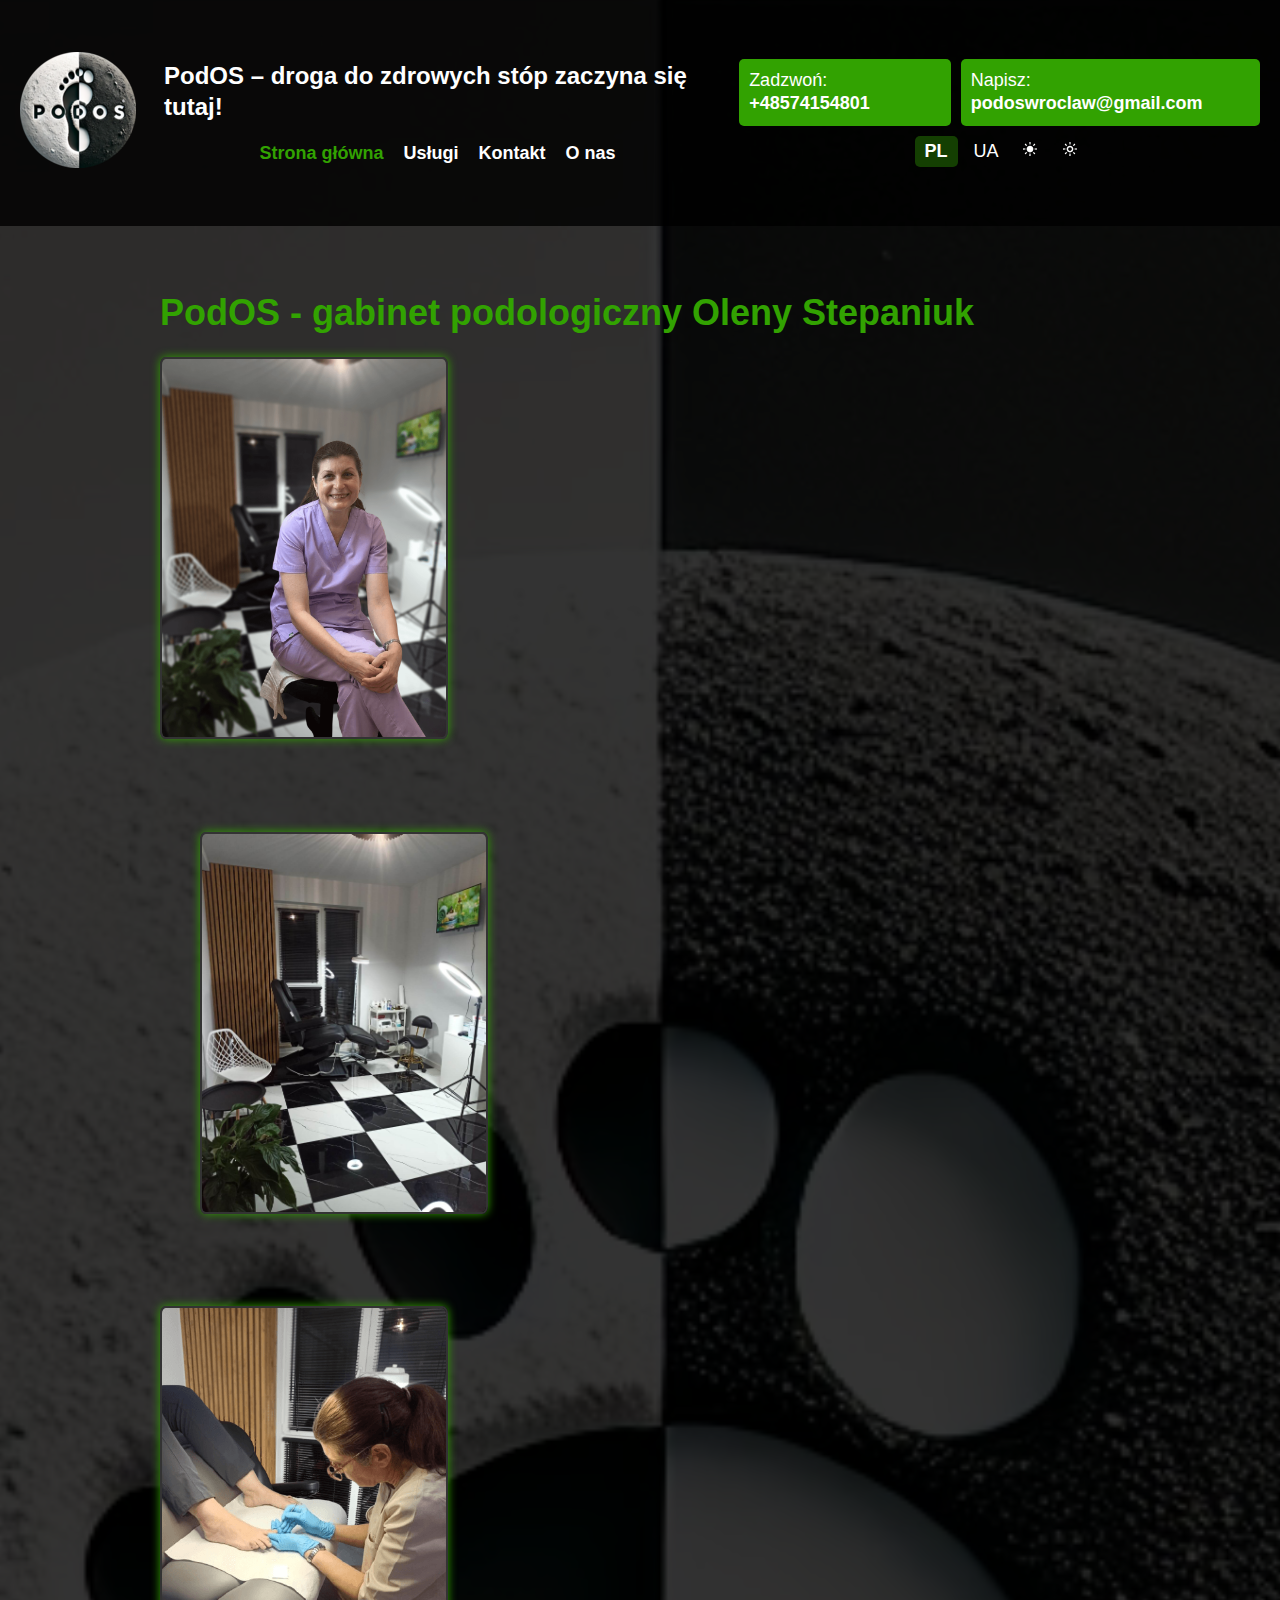
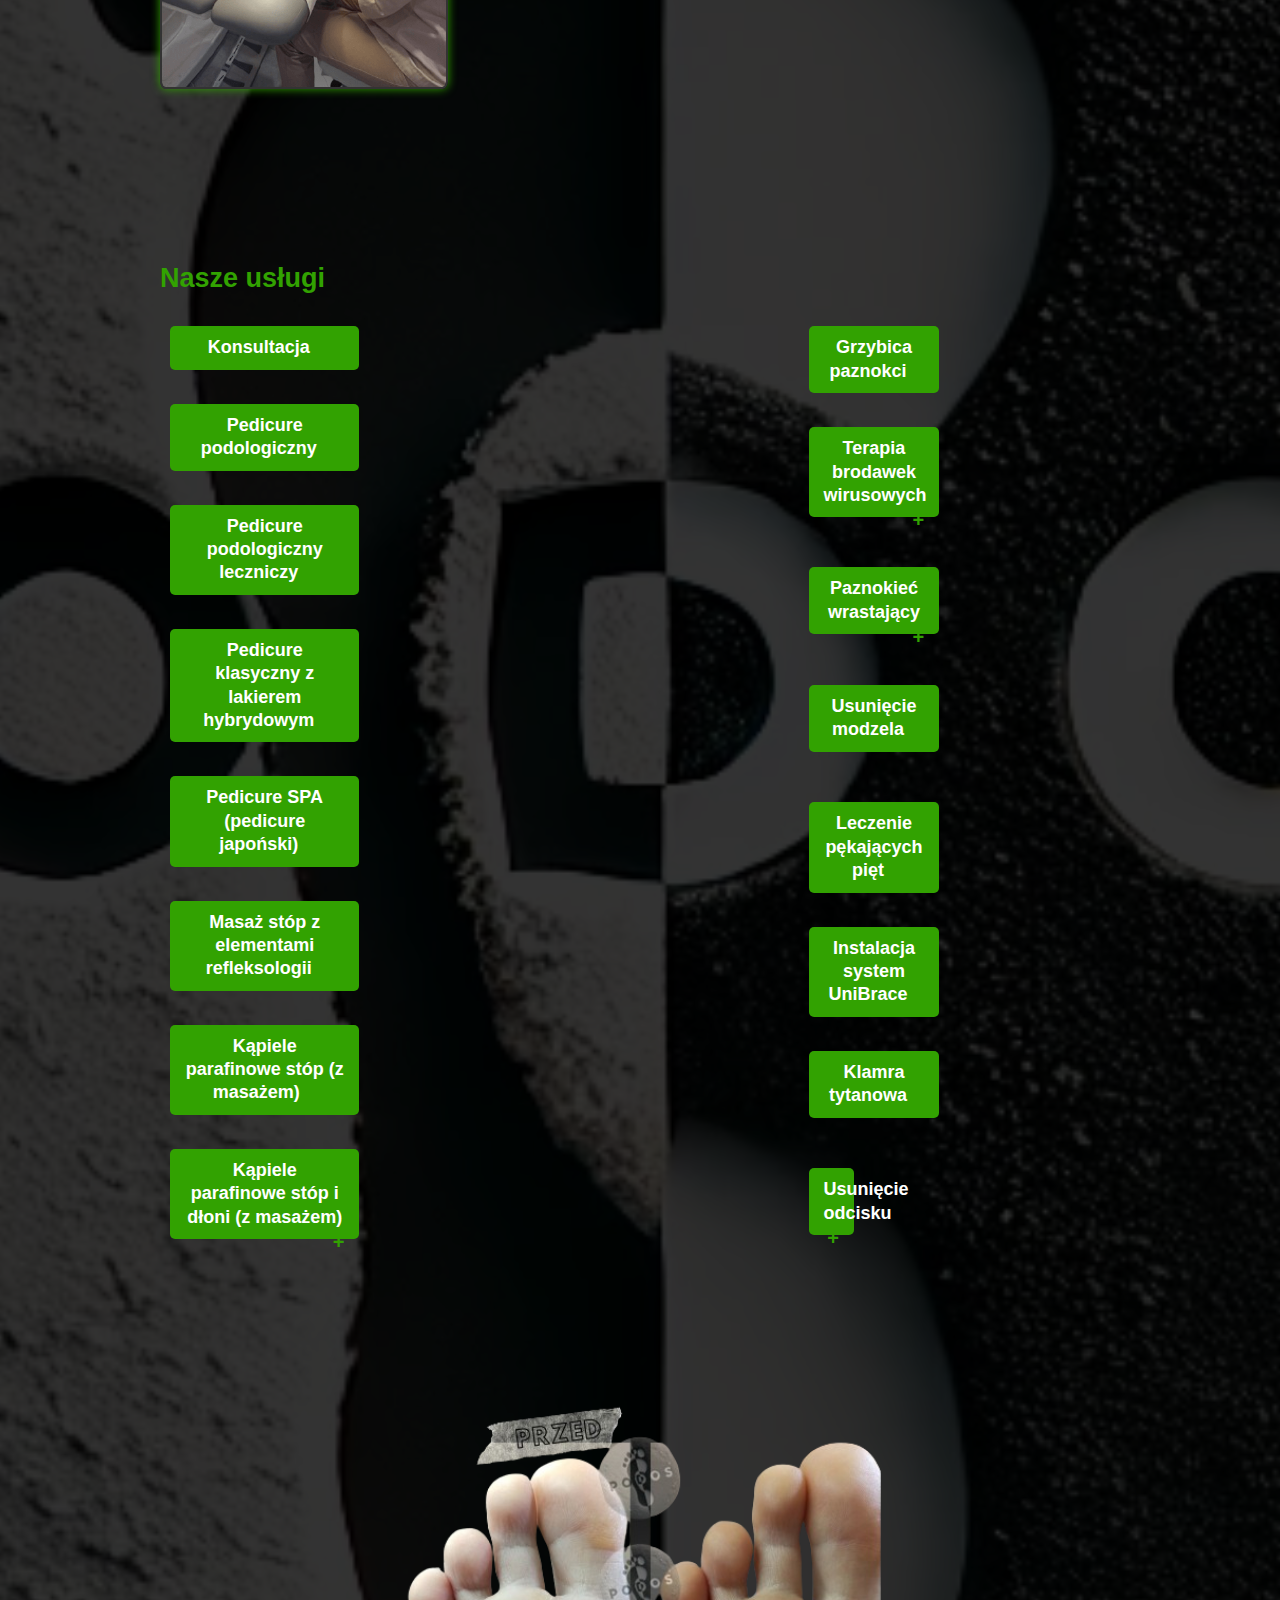
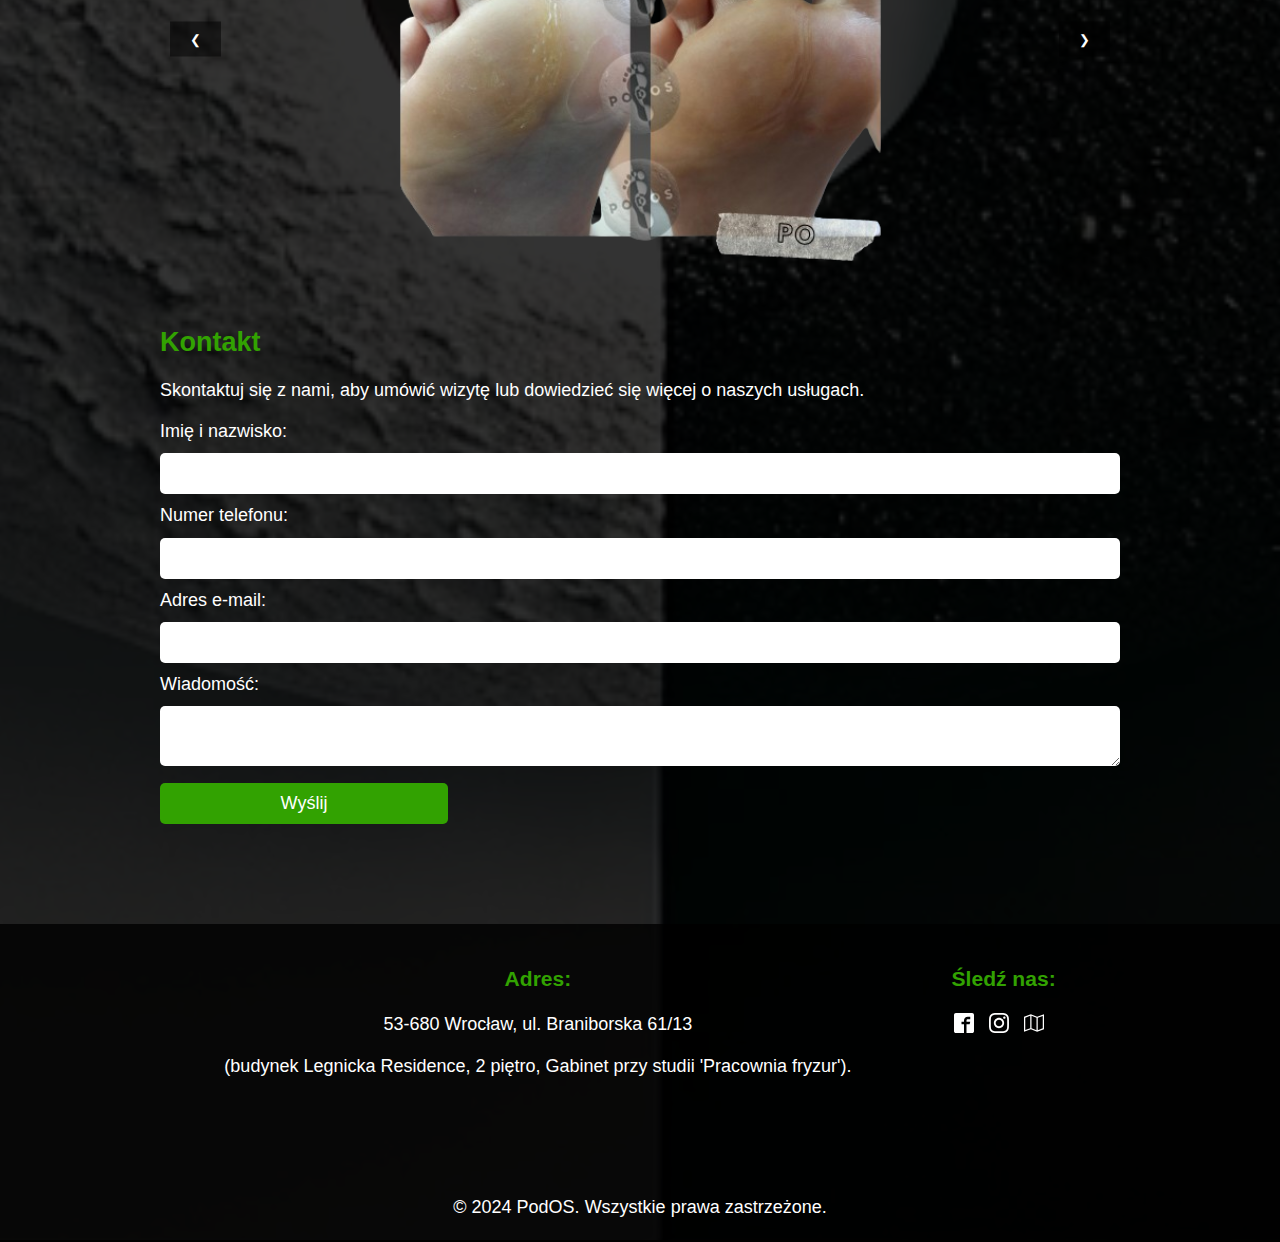
<file: index.html>
<!DOCTYPE html>
<html lang="pl">
<head>
    <meta charset="UTF-8">
    <meta name="viewport" content="width=device-width, initial-scale=1.0">
    <meta name="description" content="PodOS - gabinet podologiczny we Wrocławiu – Profesjonalna pielęgnacja stóp, leczenie wrastających paznokci, pedicure medyczny i więcej. Skontaktuj się z nami już dziś!">
    <meta name="keywords" content="PodOS gabinet podologiczny we Wrocławiu,gabinet podologiczny Wrocław,pedicure medyczny Wrocław,leczenie wrastających paznokci Wrocław,usuwanie modzeli Wrocław,pielęgnacja stóp Wrocław,podologia dziecięca Wrocław,profilaktyka stóp cukrzycowych Wrocław,leczenie odcisków Wrocław,usuwanie kurzajek Wrocław,terapia na ból pięt Wrocław,pielęgnacja stóp Wrocław,pedicure medyczny,leczenie wrastających paznokci,usuwanie modzeli,pielęgnacja stóp,podologia dziecięca,profilaktyka stóp cukrzycowych,leczenie odcisków,usuwanie kurzajek,terapia na ból pięt,PodOS кабінет подологічний у Вроцлаві,медичний педикюр,лікування врослого нігтя,видалення мозолі,догляд за ногами,дитяча подологія,профілактика діабетичної стопи,лікування мозолів,видалення бородавок,лікування болю в п'яті,кабінет подології Вроцлав,медичний педикюр Вроцлав,лікування врослого нігтя Вроцлав,видалення мозолів Вроцлав,догляд за стопами ніг Вроцлав,педіатрична подологія Вроцлав,профілактика зубастих ніг Вроцлав,лікування мозолів Вроцлав,Видалення бородавок Вроцлав,Терапія болю п'ят Вроцлав,догляд за стопами ніг Вроцлав" >
    <title>PodOS</title>
    <link rel="stylesheet" href="styles.css">
    <link rel="stylesheet" href="mobile-styles.css">
    <link rel="icon" href="/img/favico.ico" type="image/x-icon" widgth="32px" height="32px">
</head>
<body>
    <header>
        <a class="logo" href="#home">
            <img src="img/logo_podos.png" alt="PodOS Logo" class="logo-image">
        </a> 

        <div class="wrap-logo-slogan">
            <p class="slogan">PodOS – droga do zdrowych stóp zaczyna się tutaj!</p>
            
            <div class="modalwindow menu-container" id="modalwindow menu-container">
                <p class="slogan hidden">!Z PodOS wszystkie „czarne” problemy staną się „białym” rozwiązaniem!</p>
                <nav>
                    <ul class="menu">
                        <li><a href="#home" class="active" id="home-link"></a></li>
                        <li><a href="#services" id="services-link"></a></li>
                        <li><a href="#contact" id="contact-link"></a></li>
                        <li><a href="#about" id="about-link"></a></li>
                    </ul>
                </nav>
            </div>
        </div>
        
        <div class="mobile-burger hidden">
            <div class="wrap-btn-actions">
                <a href="tel:+48574154801" class="btn mobile-call">
                    <svg class="icon icon-phone">
                        <use xlink:href="img/symbol-defs.svg#icon-phone"></use>
                    </svg>
                </a>
                <a href="mailto:podoswroclaw@gmail.com" class="btn mobile-call">
                    <svg class="icon icon-mail">
                        <use xlink:href="img/symbol-defs.svg#icon-envelop"></use>
                    </svg>
                </a>
            </div>

            <div class="dropdown">
                <button class="dropdown-toggle" onclick="toggleMenu()">Menu</button>
                <ul class="dropdown-menu" id="dropdownMenu">
                    <li><a href="#home" id="home-link"></a></li>
                    <li><a href="#about" id="about-link"></a></li>
                    <li><a href="#services" id="services-link"></a></li>
                    <li><a href="#contact" id="contact-link"></a></li>
                    <!-- <li>
                        <button class="close-menu" onclick="toggleMenu()">Закрити</button>
                    </li> -->
                </ul>
            </div>
        </div>

        <div>
            <div class="action-buttons menu-containeR">
                <a href="tel:+48574154801" class="btn desktop-btn">Zadzwoń: <b>+48574154801</b></a> 
                <a href="mailto:podoswroclaw@gmail.com" class="btn desktop-btn">Napisz: <b>podoswroclaw@gmail.com</b></a>
            </div>

            <div class="language-switcher">
                <button data-value="pl" onclick="switchLanguage('pl')">PL</button>
                <button data-value="uk" onclick="switchLanguage('uk')">UA</button>
                <button class="switcher-activ" data-value="light" onclick="toggleTheme('light')">
                    <svg class="icon icon-adjust-brightness">
                        <use xlink:href="img/symbol-defs.svg#icon-adjust-brightness"></use>
                    </svg>
                </button>
                <button class="switcher-activ" data-value="dark" onclick="toggleTheme('dark')">
                    <svg class="icon icon-weather-sunny">
                        <use xlink:href="img/symbol-defs.svg#icon-weather-sunny"></use>
                    </svg>                
                </button>
            </div>
        </div>
    </header>

    <main>
        <!-- Home Section -->
        <section id="home">
            <h1 id="home-title" class="home-title"></h1>
            <div class="img-contents">
                <img src="img/podolog-os-removebg.png" alt="podolog Olena Stepaniuk Wroclaw">
                <p id="home-intro"></p>
            </div>
            
            <h2 id="home-why-title"></h2>
            <div class="img-contents right-side">
                <p id="home-why-content"></p>
                <img src="img/gabinet.jpg" alt="gabinet podologa we Wrocławiu">
            </div>
        
            <h2 id="home-services-title"></h2>
            <div class="img-contents">
                <img src="img/podolog-os-zabieg-removebg.png" alt="">
                <p id="home-services-content"></p>
            </div>
        
            <h2 id="home-professional-title"></h2>
            <p id="home-professional-content"></p>
        </section>
        

        <!-- Services Section -->
        <section id="services" >
            <h2 id="services-title">Nasze Usługi</h2>

            <div class="wrap-service-items">
                <div class="service-grid">
                    <div class="service">
                        <h3 class="service-title up">Konsultacja
                            <span class="toggle-icon">+</span>
                        </h3>
                        <div class="service-details">
                            <p><b>Cena:</b> 100 zł</p>
                            <p><b>Zabieg:</b> Diagnoza zmian w obrębie skóry i paznokci. Przedstawienie i omówienie terapii. Konsultacja jest bezpłatna przy umówionym zabiegu.</p>
                            <p><b>Czas trwania:</b> 30 min.</p>
                        </div>
                    </div>
                    <div class="service">
                        <h3 class="service-title">Pedicure podologiczny
                            <span class="toggle-icon">+</span>
                        </h3>
                        <div class="service-details">
                            <p><b>Cena:</b> od 200 zł</p>
                            <p><b>Zabieg:</b> Оpracowanie podeszwy stóp, skrócenie i oczyszczenie paznokci, aplikacja preparatów kosmetycznych.</p>
                            <p><b>Czas trwania:</b> do 90 min.</p>
                        </div>
                    </div>
                    <div class="service">
                        <h3 class="service-title">Pedicure podologiczny leczniczy
                            <span class="toggle-icon">+</span>
                        </h3>
                        <div class="service-details">
                            <p><b>Cena:</b> od 250 zł</p>
                            <p><b>Zabieg:</b> Оpracowanie podeszwy stóp, skrócenie i oczyszczenie paznokci, aplikacja preparatów leczniczych.</p>
                            <p><b>Czas trwania:</b> do 120 min.</p>
                        </div>
                    </div>
                    <div class="service">
                        <h3 class="service-title">Pedicure klasyczny z lakierem hybrydowym
                            <span class="toggle-icon">+</span>
                        </h3>
                        <div class="service-details">
                            <p><b>Cena:</b> od 220 zł</p>
                            <p><b>Zabieg:</b> Оpracowanie podeszwy stóp, skrócenie  i oczyszczenie paznokci, naniesienie pokrycia hybrydowego, aplikacja preparatów kosmetycznych. </p>
                            <p><b>Czas trwania:</b> do 120 min.</p>
                        </div>
                    </div>
                    <div class="service">
                        <h3 class="service-title">Pedicure SPA (pedicure japoński)
                            <span class="toggle-icon">+</span>
                        </h3>
                        <div class="service-details">
                            <p><b>Cena:</b> od 200 zł</p>
                            <p><b>Zabieg:</b> Оpracowanie podeszwy stóp, skrócenie  i oczyszczenie paznokci, aplikacja preparatów kosmetycznych, wykonanie pedicure metodą mechanicznego wcierania pasty specjalniej leczniczej w płytkę paznokcia i polerowanie pudrem mineralnym.</p>
                            <p><b>Czas trwania:</b> do 120 min.</p>
                        </div>
                    </div>
                    <div class="service">
                        <h3 class="service-title">Masaż stóp z elementami refleksologii
                            <span class="toggle-icon">+</span>
                        </h3>
                        <div class="service-details">
                            <p><b>Cena:</b> od 80 zł</p>
                            <p><b>Zabieg:</b> Оpracowanie podeszwy stóp różnymi technikami masażą z elementami refleksologii.</p>
                            <p><b>Czas trwania:</b> 30 min.</p>
                        </div>
                    </div>
                    <div class="service">
                        <h3 class="service-title">Kąpiele parafinowe stóp (z masażem)&nbsp
                            <span class="toggle-icon">+</span>
                        </h3>
                        <div class="service-details">
                            <p><b>Cena:</b> od 100 zł</p>
                            <p><b>Zabieg:</b> Оpracowanie stóp, aplikacja preparatów kosmetycznych, zanurzenie w kąpieli parafinowej.</p>
                            <p><b>Czas trwania:</b> 60 min.</p>
                        </div>
                    </div>
                    <div class="service">
                        <h3 class="service-title">Kąpiele parafinowe stóp i dłoni (z masażem) 
                            <span class="toggle-icon">+</span>
                        </h3>
                        <div class="service-details">
                            <p><b>Cena:</b> od 200 zł</p>
                            <p><b>Zabieg:</b> Оpracowanie stóp i dłoni, aplikacja preparatów kosmetycznych, zanurzenie w kąpieli parafinowej, masaż.</p>
                            <p><b>Czas trwania:</b> do 120 min.</p>
                        </div>
                    </div>
                </div>

                <div class="service-grid">
                    <div class="service">
                        <h3 class="service-title up wrap">Grzybica paznokci
                            <span class="toggle-icon">+</span>
                        </h3>
                        <div class="service-details">
                            <p><b>Cena:</b> 150 zł</p>
                            <p>Diagnoza podologiczna, opracowanie i leczenie, aplikacja produkty leczniczego.</p>
                            <p><b>Czas trwania:</b> do 60 min.</p>
                        </div>
                    </div>
                    <div class="service">
                        <h3 class="service-title">Terapia brodawek wirusowych
                            <span class="toggle-icon">+</span>
                        </h3>
                        <div class="service-details">
                            <p><b>Cena:</b> od 150 zł (1 wizyta), 100 zł (2 wizyta)</p>
                            <p>Opracowanie brodawek, leczenie.</p>
                            <p><b>Czas trwania:</b> do 30 min.</p>
                        </div>
                    </div>
                    <div class="service">
                        <h3 class="service-title">Paznokieć wrastający
                            <span class="toggle-icon">+</span>
                        </h3>
                        <div class="service-details">
                            <p><b>Cena:</b> od 100 zł</p>
                            <p>Opracowanie wrastającej części i leczenie paznokcia.</p>
                            <p><b>Czas trwania:</b> do 60 min.</p>
                        </div>
                    </div>
                    <div class="service">
                        <h3 class="service-title">Usunięcie  modzela
                            <span class="toggle-icon">+</span>
                        </h3>
                        <div class="service-details">
                            <p><b>Cena:</b> od 100 zł</p>
                            <p>Usunięcie modzela lub odcisku oraz założenie odciązenia.</p>
                            <p><b>Czas trwania:</b> do 60 min.</p>
                        </div>
                    </div>
                    <div class="service">
                        <h3 class="service-title">Leczenie pękających pięt
                            <span class="toggle-icon">+</span>
                        </h3>
                        <div class="service-details">
                            <p><b>Cena:</b> od 150 zł</p>
                            <p>Opracowanie pęknięć, aplikacja preparatów leczniczych, nałożenie bandaża.</p>
                            <p><b>Czas trwania:</b> do 60 min.</p>
                        </div>
                    </div>
                    <div class="service">
                        <h3 class="service-title">Instalacja system UniBrace
                            <span class="toggle-icon">+</span>
                        </h3>
                        <div class="service-details">
                            <p><b>Cena:</b> od 200 zł</p>
                            <p><b>Zabieg:</b> Poprawa kształtu, zapobieganie procesu zapalnego i wrastaniu paznokcia w skórę.</p>
                            <p><b>Czas trwania:</b> do 30 min. (1 palec)</p>
                        </div>
                    </div>
                    <div class="service">
                        <h3 class="service-title">Klamra tytanowa
                            <span class="toggle-icon">+</span>
                        </h3>
                        <div class="service-details">
                            <p><b>Cena:</b> od 200 zł</p>
                            <p><b>Zabieg:</b> Poprawa kształtu, zapobieganie procesu zapalnego i wrastaniu paznokcia w skórę.</p>
                            <p><b>Czas trwania:</b> do 30 min. (1 palec)</p>
                        </div>
                    </div>
                    <div class="service">
                    <div class="service">
                        <h3 class="service-title">Usunięcie odcisku
                            <span class="toggle-icon">+</span>
                        </h3>
                        <div class="service-details">
                            <p><b>Cena:</b> od 100 zł</p>
                            <p>Usunięcie modzela lub odcisku oraz założenie odciązenia.</p>
                            <p><b>Czas trwania:</b> do 60 min.</p>
                        </div>
                    </div>
                </div>
            </div>
        </section>

        <section id="carousel">
            <div class="carousel">
                <div class="carousel-inner">
                    <div class="carousel-item active">
                        <img src="img/carousel1.png" alt="Obrazek 1">
                    </div>
                    <div class="carousel-item">
                        <img src="img/carousel2.png" alt="Obrazek 2">
                    </div>
                    <div class="carousel-item">
                        <img src="img/carousel3.png" alt="Obrazek 3">
                    </div>
                    <div class="carousel-item">
                        <img src="img/carousel4.png" alt="Obrazek 3">
                    </div>
                </div>
                <button class="carousel-control prev" onclick="prevSlide()">&#10094;</button>
                <button class="carousel-control next" onclick="nextSlide()">&#10095;</button>
            </div>
        </section>

        <!-- Carousel Section -->
        <section id="carousel">
            <div class="carousel">
                <div class="carousel-inner">
                    <div class="carousel-item active">
                        <img src="img/carousel1.png" alt="Obrazek 1">
                    </div>
                    <div class="carousel-item">
                        <img src="img/carousel2.png" alt="Obrazek 2">
                    </div>
                    <div class="carousel-item">
                        <img src="img/carousel3.png" alt="Obrazek 3">
                    </div>
                    <div class="carousel-item">
                        <img src="img/carousel4.png" alt="Obrazek 3">
                    </div>
                </div>
                <button class="carousel-control prev" onclick="prevSlide()">&#10094;</button>
                <button class="carousel-control next" onclick="nextSlide()">&#10095;</button>
            </div>
        </section>    

        <!-- Contact Section -->
        <section id="contact">
            <h2 id="contact-title"></h2>
            <p id="contact-description"></p>
            <form  id="contact-form" action="" method="" enctype="text/plain">
                <input type="hidden" name="access_key" value="b73c0779-3ca0-4f68-bdfc-f5592a047fb9"> <!-- Додайте свій ключ Web3Forms -->
                <input type="text" name="honeypot" style="display:none;"> <!-- Поле для захисту Honeypot -->

                <label for="name" id="name-label"></label>
                <input type="text" id="name" name="name" required>

                <label for="phone" id="phone-label"></label>
                <input type="number" id="tel" name="tel" pattern="^\+48[1-9]{9}|\+38[1-9]{10}$" required>

                <label for="email" id="email-label"></label>
                <input type="email" id="email" name="email" required>

                <label for="message" id="message-label"></label>
                <textarea id="message" name="message" required></textarea>

                <button class="submit-btn" type="submit" id="submit-btn"></button>
            </form>
        </section>

        <!-- Sroll-UP -->
        <div class="scroll-up">
            <svg class="scroll-up_svg" viewBox="-2 -2 52 52">
                <path
                    class="scroll-up_svg_path"
                    d="M24,0 a24,24 0 0,1 0,48 a24,24 0 0,1 0, -48"
                />
            </svg>
        </div>
    </main>

    <!-- Footer Section -->
    <footer class="footer-item">
        <div class="wrap-adres">
            <div class="adres">
                <h3 id="footer-kontakt-text"></h3>
                <p id="footer-kontakt-text-1"> <br/> <span class="text-adres" id="text-adres"></span></з>
                <p id="footer-kontakt-text-2"></p>
                <p id="footer-kontakt-text-3"></p>
                <p id="footer-kontakt-text-4"></p>
            </div>

            <div id="footer-social">
                <div>
                    <h3 id="footer-social-1"></h3>
                        <a class="sosial-link">
                            <svg class="icon icon-facebook2"><use xlink:href="img/symbol-defs.svg#icon-facebook2"></use></svg>
                        </a>
                        <a class="sosial-link">
                            <svg class="icon icon-instagram"><use xlink:href="img/symbol-defs.svg#icon-instagram"></use></svg>
                        </a>               
                        <a class="sosial-link">
                            <svg class="icon icon-map2"><use xlink:href="img/symbol-defs.svg#icon-map2"></use></svg>
                        </a>
                </div>
            </div>
        </div>
            
        <p id="footer-text"></p>
    </footer>

    <!-- <div id="modal" class="modal">
        <div class="modal-content">
            <span class="close-btn" onclick="closeModal()">&times;</span>
            <p>Witamy w PodOS!</p>
        </div>
    </div> -->

    <!-- Підключення скриптів -->
    <script src="js/langswitcher.js"></script>
    <script src="js/themeswitcher.js" defer></script>
    <script src="js/sendmail.js" defer></script>
    <script src="js/scrollbutton.js" defer></script>
    <script src="js/caurosel.js" defer></script>
    <script src="js/menu-mobile.js" defer></script>
    <script src="js/spoiler.js"></script>
</body>
</html>
</file>
<file: styles.css>
* {
    box-sizing: border-box;
}

body {
    font-family: 'Arial', sans-serif;
    font-size: 18px;
    line-height: 1.3;
    margin: 0;
    color: #fff;
    transition: background-color 0.3s, color 0.3s, background-image 0.3s;
    background-size: cover;
    background-position: center;
}

body.light-theme {
    background-color: #ffffff;
    color: #143f02;
    background-image: linear-gradient(to bottom, rgba(255, 255, 255, 0.7), rgba(255, 255, 255, 0.7)), url('img/podos_background.webp');
}

body.dark-theme {
    background-color: #000000;
    color: #fff;
    background-image: linear-gradient(to bottom, rgba(0, 0, 0, 0.8), rgba(0, 0, 0, 0.8)), url('img/podos_background.webp');
}

header {
    display: flex;
    justify-content: space-between;
    align-items: center;
    padding: 20px;
    background-color: rgba(0, 0, 0, 0.8);
    transition: background-color 0.3s;
}

header.light-theme {
    background-color: rgba(255, 255, 255, 0.9);
}

.wrap-logo-slogan {
    /* display: flex; */
    flex-direction: row;
    align-items: center;
    padding: 20px 10px;
    margin-top: 20px;
}
.wrap-logo-slogan .slogan {
    text-align: left;
    padding-left: 18px;
    padding-right: 10px;
    font-size: 24px;
    font-weight: bold;
}
.logo a {
    font-size: 24px;
    text-decoration: none;
    color: #fff;
}

nav ul {
    list-style: none;
    display: flex;
    gap: 20px;
}

nav ul li a {
    text-decoration: none;
    color: #fff;
    font-weight: bold;
}

nav ul li a.active,
nav ul li a:hover {
    color: #32a201;
}

main {
    max-width: 980px;
    margin: 0 auto;
    transition: background 0.3s;
}

main.dark-theme {
    background: rgba(0, 0, 0, 0.95);
}

section {
    margin-bottom: 100px;
    padding: 0px 10px;
}

h1, h2 {
    color: #32a201;
    margin-bottom: 10px;
}

body.light-theme h2 {
    color: #143f02;
}

#home-title, #home-why-title,
#home-services-title, #home-professional-title {
    padding-top: 40px;
}

.img-contents {
    display: flex;
    align-items: center;
}

.img-contents img {
    width: 30%;
    border-radius: 2%;
    border: 2px #333 solid;
    box-shadow: 0 0 10px #32a201;
    margin: 10px 0 10px 0;
}

.img-contents p {
    padding-left: 40px;
}

.img-contents.right-side img {
    margin-left: 40px;
}

.img-contents.right-side p {
    padding-left: 0;
}

.service-grid {
    display: grid;
    grid-template-columns: repeat(auto-fill, minmax(250px, 1fr));
    gap: 20px;
}

form input, form textarea, form button {
    margin: 10px 0;
    padding: 10px;
    font-size: 1em;
    border: none;
    width: 100%;
    border-radius: 5px;
}

form button {
    width: 30%;
    background-color: #32a201;
    color: #fff;
    cursor: pointer;
    transition: background-color 0.3s;
    margin: 0 auto;
}

form button:hover {
    background-color: #3c3b3b;
    color: #fff;
}

footer {
    text-align: center;
    padding: 20px;
    background-color: rgba(0, 0, 0, 0.8);
    color: #fff;
}
.footer-item {
    display: flex;
    flex-direction: column;
    justify-content: space-between;
    align-items: center;
}

.wrap-adres {
    display: flex;
    align-items: baseline;
}

#footer-social {
    padding-left: 100px;
}

.text-adres {
    font-size: 12px;
    text-align: left;
} 

footer.light-theme {
    background-color: rgba(255, 255, 255, 0.9);
    color: #333;
}

footer h3 {
    color: #32a201;
}

.sosial-link {
    text-decoration: none;
    padding-right: 10px;
}

.language-switcher {
    display: flex;
    gap: 10px;
    align-items: center;
    justify-content: center;
    padding: 10px;
}

.language-switcher button,
.theme-switcher button {
    background-color: transparent;
    border: none;
    cursor: pointer;
    font-size: 18px;
    color: #fff;
    transition: color 0.3s;
}

.icon {
    fill: #fff;
    width: 20px;
    height: 20px;
}
.icon-weather-sunny, 
.icon-adjust-brightness {
    width: 18px;
    height: 18px;
}

.icon:hover {
    fill: #32a201;
    background-size: contain;
}

#footer-text {
    margin: auto;
    padding-top: 100px;
}

.language-switcher button:hover,
.theme-switcher button:hover {
    color: #32a201;
}

button.active {
    background-color: #143f02;
    color: #fff;
    border-radius: 5px;
    padding: 5px 10px;
    font-weight: bold;
}

.theme-switcher {
    display: flex;
    gap: 10px;
    align-items: center;
}

/* SCROLL STYLES */
.scroll-up  {
    position: fixed;
    right: 4%;
    bottom: 90%;
    width: 40px;
    height: 40px;
    color: #32a201;
    cursor: pointer;
    visibility: hidden;
    border-radius: 50px;
    box-shadow: inset 0 0 0 4px dimgrey;
    opacity: 0;
    transition: 0.2s;
    transform: translateY(25px);
}
.scroll-up::before {
    position: absolute;
    top: 0;
    left: 0;
    display: flex;
    align-items: center;
    justify-content: center;
    width: 100%;
    height: 100%;
    font-size: 22px;
    content: '👣';
}
.scroll-up:hover {
    background-color: #fff;
}
.scroll-up--active {
    visibility: visible;
    opacity: 1;
    transform: translateY(0);
}
    
.scroll-up_svg_path {
    box-sizing: border-box;
    fill: #ffffffd4;
    stroke: #47e203;
    stroke-width: 4px;
    transition: .2s;
}

/*Carousel Section*/
#carousel {
    margin: 40px 0;
    position: relative;
    overflow: hidden;
    width: 100%;
    max-width: 1200px;
    margin: 0 auto;
}

.carousel {
    display: flex;
    justify-content: center;
    align-items: center;
    position: relative;
}

.carousel-inner {
    display: flex;
    width: 100%;
    transition: transform 0.5s ease; /* Плавний перехід */
}

.carousel-item {
    min-width: 100%;
    opacity: 0; /* Початково приховані */
    transition: opacity 0.5s ease; /* Плавний перехід для прозорості */
    position: absolute; /* Щоб усі елементи були в одному місці */
    top: 0;
    left: 0;
}

.carousel-item.active {
    opacity: 1; /* Показ активного слайду */
    position: relative; /* Активний слайд відображається на своєму місці */
}

.carousel-item img {
    display: block;
    width:55%;
    border-radius: 10px;
    margin: 0 auto;
}

.carousel-control {
    position: absolute;
    top: 50%;
    transform: translateY(-50%);
    background-color: rgba(0, 0, 0, 0.5);
    color: white;
    border: none;
    padding: 10px 20px;
    cursor: pointer;
    z-index: 10;
}

.carousel-control.prev {
    left: 10px;
}

.carousel-control.next {
    right: 10px;
}

.slogan {
    font-size: 14px;
    color: #fff;
    text-align: center;
    margin: 0;
}

.menu-mobile-container {
    display: none; /* За замовчуванням приховуємо меню */
    flex-direction: column;
    align-items: flex-start;
}

.action-buttons {
    display: flex;
    gap: 10px;
    margin-top: 10px;
    fill: #fff;
}

.btn {
    display: flex;
    align-items: center;
    padding: 10px;
    background-color: #32a201;
    color: #fff;
    text-decoration: none;
    border-radius: 5px;
    font-size: 14px;
    transition: background-color 0.3s;
}

.btn:hover {
    background-color: #3c3b3b;
}

.desktop-btn {
    display: none;
    font-size: large;
}

.mobile-call {
    display: none;
}

/* Анімація для відкриття/закриття меню */
.menu-container.active {
    display: flex;
    flex-direction: column;
    position: absolute;
    top: 100%;
    left: 0;
    width: 100%;
    background-color: rgba(0, 0, 0, 0.9);
    z-index: 999;
    animation: slideDown 0.3s ease;
}

@keyframes slideDown {
    from {
        opacity: 0;
        transform: translateY(-20%);
    }
    to {
        opacity: 1;
        transform: translateY(0);
    }
}

.menu-container ul {
    padding: 0;
    margin: 10px 0;
    list-style: none;
}

.menu-container ul li {
    text-align: center;
    margin: 10px 0;
}

.menu-container ul li a {
    color: #fff;
    text-decoration: none;
    font-size: 18px;
}

.menu-container ul li a:hover {
    color: #32a201;
}

.burger-menu.active svg {
    transform: rotate(90deg);
    transition: transform 0.3s;
}

/* .menu-overlay {
    display: none; /* Подложка буде видима тільки під час відкриття меню 
    position: fixed;
    top: 0;
    left: 0;
    width: 100%;
    height: 100%;
    background-color: rgba(0, 0, 0, 0.6);
    z-index: 100; /* Вищий за інші елементи 
} */

/* .menu-container {
    /* display: none; Приховане за замовчуванням 
    position: fixed;
    top: 0;
    right: 0;
    width: 80%; /* Ширина меню на мобільних 
    height: 100%;
    background-color: #000;
    padding: 20px;
    z-index: 101; /* Вище за overlay 
    transition: transform 0.3s ease;
    transform: translateX(100%);
} */

/* .menu-container.active {
    display: flex;
    flex-direction: column;
    transform: translateX(0); /* Відкрите меню 
} */

/* --------- dropdown---------- */
/* Стилі для контейнера */
.dropdown {
    position: relative;
    display: inline-block; /* Дозволяє випадаючому меню бути поряд з іншими елементами */
}

/* Стилі для кнопки */
.dropdown-toggle {
    background-color: #32a201;
    color: white;
    padding: 10px 20px;
    font-size: 16px;
    border: none;
    cursor: pointer;
    border-radius: 5px;
    margin-top: 23px;
    margin-left: 10px;
}

.dropdown-toggle:hover,
.dropdown-toggle:active {
    background-color: #333;
}

/* Стилі для списку */
.dropdown-menu {
    display: none; /* Ховаємо меню */
    position: absolute; /* Позиціонуємо відносно контейнера */
    background-color: #8b8989; /* Фон списку */
    min-width: 160px; /* Мінімальна ширина */
    box-shadow: 0px 8px 16px #89cc6c; /* Тінь */
    z-index: 1; /* Пріоритетність у відображенні */
    list-style-type: none; /* Прибираємо маркери списку */
    padding: 10px 0; /* Внутрішні відступи */
    margin: 0; /* Зовнішні відступи */
    border-radius: 5px; /* Закруглення */
    right: -38px;
    top: 63px;
}

.dropdown-menu:hover {
    color: #143f02;
}

/* Стилі для кнопки закриття */
.close-menu {
    background-color: #32a201;
    color: white;
    border: none;
    padding: 8px 16px;
    cursor: pointer;
    border-radius: 5px;
    width: 100%;
    text-align: center;
}

.close-menu:hover {
    background-color: #143f02;
}

.dropdown-menu {
    opacity: 0;
    visibility: hidden;
    transform: translateY(-10px);
    transition: opacity 0.3s ease, transform 0.3s ease;
}

.dropdown-menu.show {
    opacity: 1;
    visibility: visible;
    transform: translateY(0);
}

/* Стилі для елементів списку */
.dropdown-menu li {
    padding: 4px 16px; /* Відступи всередині пункту меню */
}

/* Стилі для посилань */
.dropdown-menu li a {
    text-decoration: none; /* Без підкреслення */
    color: #fff; /* Колір тексту */
    display: block; /* Робимо елементи блочними */
}

/* Зміна стилю при наведенні */
.dropdown-menu li:hover {
    color: #32a201; /* Зміна кольору фону */
}

/* Показуємо меню при наведенні */
.dropdown:hover .dropdown-menu {
    display: block;
}

/* Показуємо меню при кліку */
.dropdown-toggle:focus + .dropdown-menu {
    display: block;
}

.modalwindow {
    display: none;
}

.hidden {
    display: none;
}

/* Cтилізація спойлера */
.wrap-service-items {
    display: flex;
    justify-content: space-between;

}

.service-grid {
    display: flex;
    flex-direction: column;
    gap: 14px;
    
    @media (max-width: 768px) {
        .service-grid {
            grid-template-columns: 1fr; /* Замість 3 колонок, використовувати 1 */
            gap: 10px;
        }
    }
}

.service {
    position: relative; /* Контейнер для абсолютного позиціонування спойлера */
    margin-bottom: 20px; /*Простір між блоками*/

    flex: 1 1 calc(50% - 10px); /* Дві колонки для планшетів */
    max-width: calc(50% - 10px);
}
    
    @media (max-width: 768px) {
        .service {
            flex: 1 1 100%; /* Одна колонка для мобільних */
            max-width: 100%;
        }
    }

.service-title {
    cursor: pointer;
    background-color: #32a201;
    color: white;
    padding: 10px 15px;
    border-radius: 5px;
    margin: 0 10px;
    font-size: 18px;
    text-align: center;
    max-width: 420px;
}

.up {
    margin-top: 20px;
}

.service-title:hover {
    background-color: #3c3b3b;
}

.service-details {
    position: absolute; /* Спойлер не зміщує інші блоки */
    top: 100%; /* Починається одразу під кнопкою */
    left: 0;

    max-width: 420px;
    padding: 0px 10px;
    background-color: #f8f9fa;
    /* border: 1px solid #ddd; */
    border-radius: 5px;
    margin: 0px 10px 20px 10px;
    font-size: 16px;
    color: #333;  
/* Приховуємо за замовчуванням */
    max-height: 0; /* Приховані елементи мають висоту 0 */
    overflow: hidden; /* Приховуємо зайвий контент */
    transition: max-height 0.8s ease; /* Анімація висоти */
    box-shadow: 0 0 10px #32a201;
    z-index: 10; /* Перекриття інших елементів */
} 

.toggle-icon {
    float: right; /* Іконка вирівнюється праворуч */
    font-size: 20px;
    font-weight: bold;
    color: #32a201; /* Зелений колір іконки */
    transition: transform 0.3s ease;
}

.service-title.open .toggle-icon {
    transform: rotate(180deg); /* Змінюється напрямок іконки при відкритті */
    content: "−"; /* Міняємо знак на "-" */
}

/* Відкритий стан */
.service-details.open {
    max-height: 500px; /* Максимальна висота; виберіть значення, достатнє для всього контенту */
    max-width: 420px;
}

/* MODAL (for coocie) */
.close-btn {
    font-size: x-large;
    padding-left: 4px;
}
</file>
<file: mobile-styles.css>
/* Адаптивний стиль */

@media (max-width: 768px) {
    header {
        flex-direction: column;
        text-align: center;
    }

    h2 {
        font-size: 20px;
    }

    .hidden {
        display: block;
    }

    .body.dark-theme {
        font-size: 22px;
        background-image: linear-gradient(to bottom, rgba(0, 0, 0, 0.8), rgba(0, 0, 0, 0.8)), url('img/podos_background-mobile.webp');
    } 

    body.light-theme {
        background-image: linear-gradient(to bottom, rgba(255, 255, 255, 0.4), rgba(255, 255, 255, 0.4)), url('img/podos_background-mobile.webp');
    }

    .img-contents {
        flex-direction: column;
        align-items: center;
    }

    .img-contents img {
        width: 70%;
    }

    .img-contents p {
        padding-left: 0px;
    }

    .img-contents.right-side {
        flex-direction: column-reverse;
    }

    .img-contents.right-side img {
        margin-left: 0px;
    }

    .img-contents img
    .form button {
        width: 40%;
    }

    .icon {
        width: 20px;
        height: 20px;
    } 

    .logo img {
        width: 100px;
        height: 100px;
    }
    .burger-menu {
        width: 32px;
        height: 32px;
    }


    form {
        padding-right: 20px;
        padding-bottom: 50px;
    }

    .wrap-adres {
        display: block;
    }

    #footer-social {
        padding-left: 0;
    }

    .burger-menu {
        display: block;
    }

    .mobile-call {
        display: block;
    }

    .desktop-btn {
        display: none;
    }
    
    /* Адаптация мобильного меню */
    .mobile-burger {
        display: flex;
        justify-content: space-between;
        align-items: center;
    }

    .menu-container {
        display: none; /* Скрыто по умолчанию */
        flex-direction: column;
        width: 100%;
    }

    .menu-container.active {
        display: flex;
    }

    .action-buttons,
    .language-switcher {
        display: flex;
        gap: 10px;
        margin-top: 10px;
    }

    .wrap-btn-actions {
        display: flex;
        gap: 10px;
        padding-top: 20px;
    }

    .wrap-logo-slogan .slogan {
        text-align: center;
    }
    .burger-menu {
        background: none;
        border: none;
        cursor: pointer;
    }

    .menu-container ul {
        list-style: none;
        padding: 0;
        margin: 0;
        display: flex;
        flex-direction: column;
        gap: 10px;
    }

    .menu-container ul li a {
        text-decoration: none;
        color: #fff;
    }
    
    .wrap-service-items {
        flex-direction: column;
    }

}


@media (min-width: 769px) {
    .menu-container {
        display: flex;
        justify-content: center;
        align-items: center;
    }

    .burger-menu {
        display: none;
    }

    .mobile-call {
        display: none;
    }

    .desktop-btn {
        display: inline-block;
    }
}


    /* BURGER */
    /* .menu-container {
        display: none; /* Відкриватиметься через JavaScript 
        position: absolute;
        top: 100%;
        left: 0;
        width: 100%;
        background-color: rgba(0, 0, 0, 0.8);
        padding: 10px;
    } */

    /* Стили модального окна */
/* .modal {
    display: none;
    position: fixed;
    z-index: 1000;
    left: 0;
    top: 0;
    width: 100%;
    height: 100%;
    overflow: auto;
    background-color: rgba(0, 0, 0, 0.7);
}

.modal-content {
    background-color: #fff;
    margin: 10% auto;
    padding: 20px;
    border: 1px solid #888;
    width: 80%;
    position: relative;
    border-radius: 8px;
}

.close-btn {
    position: absolute;
    top: 10px;
    right: 20px;
    color: #aaa;
    font-size: 28px;
    font-weight: bold;
    cursor: pointer;
}

.close-btn:hover,
.close-btn:focus {
    color: #000;
    text-decoration: none;
    cursor: pointer;
} */
</file>
